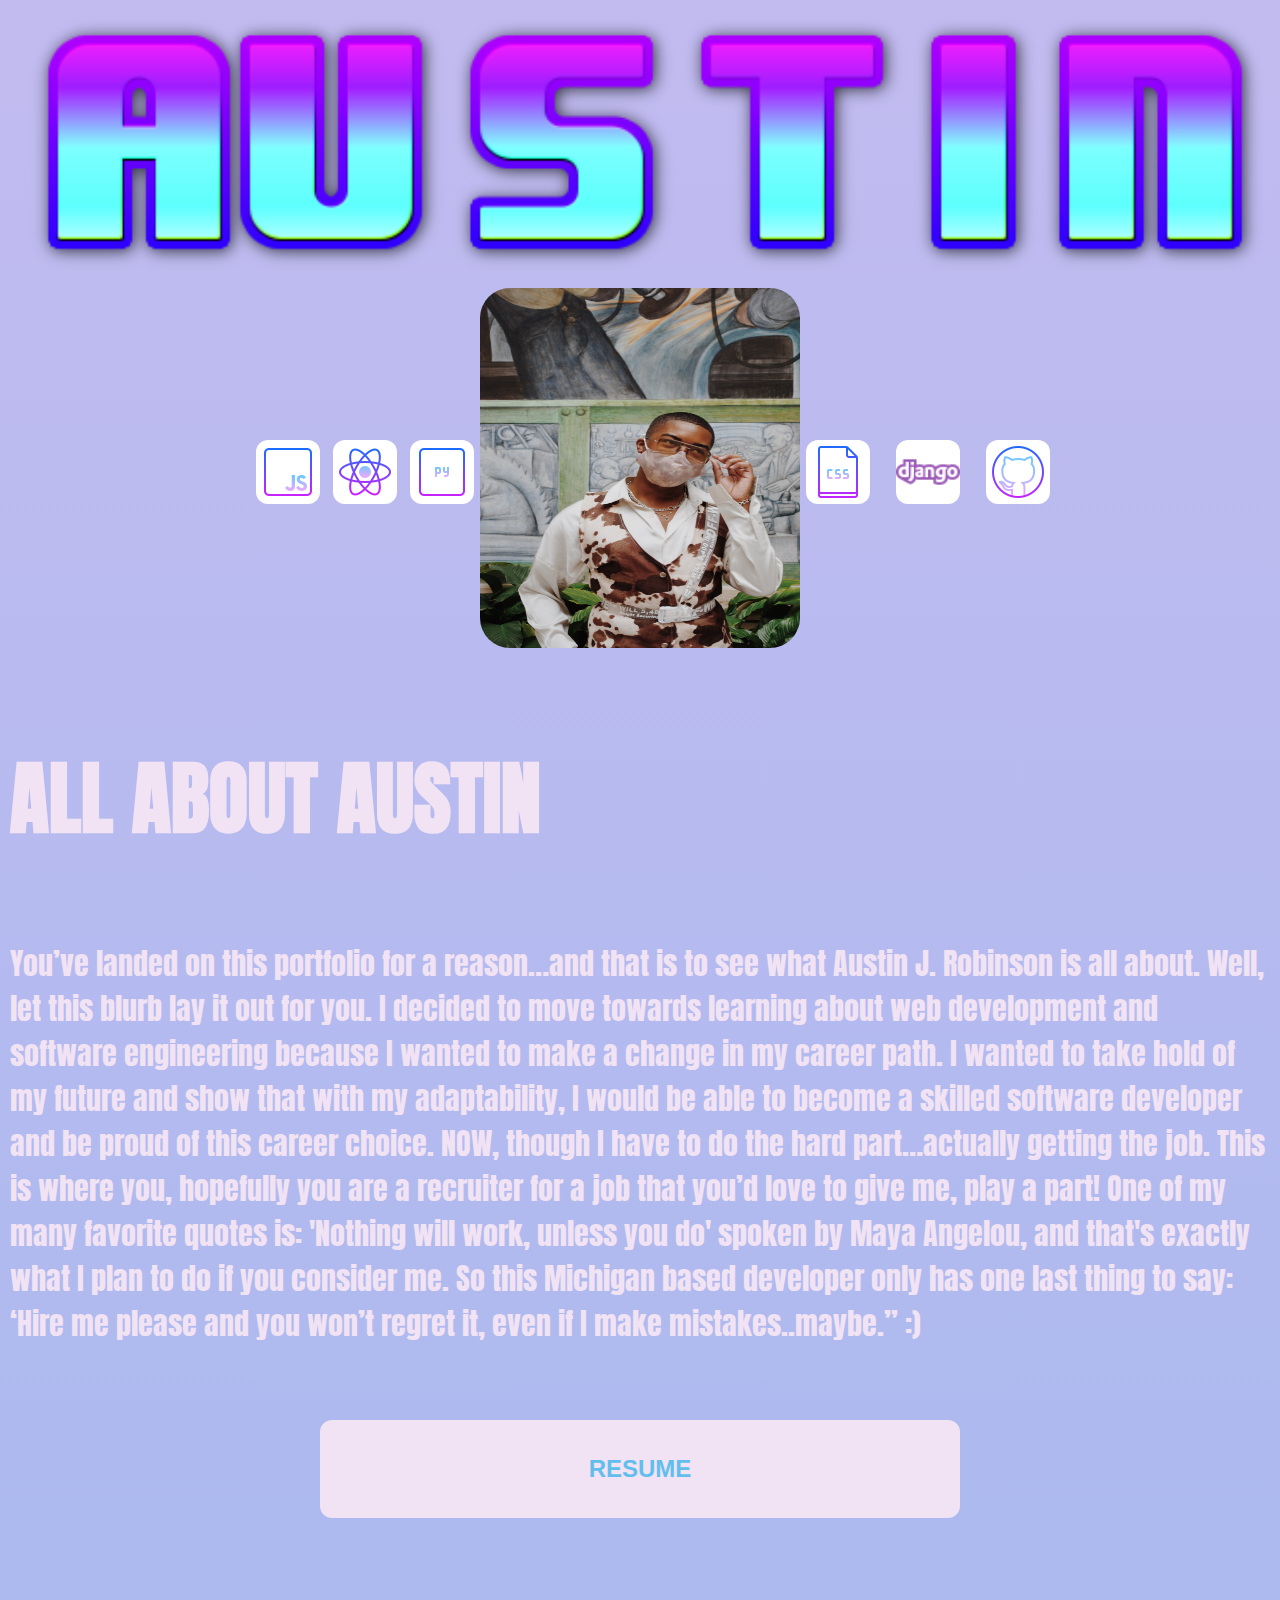
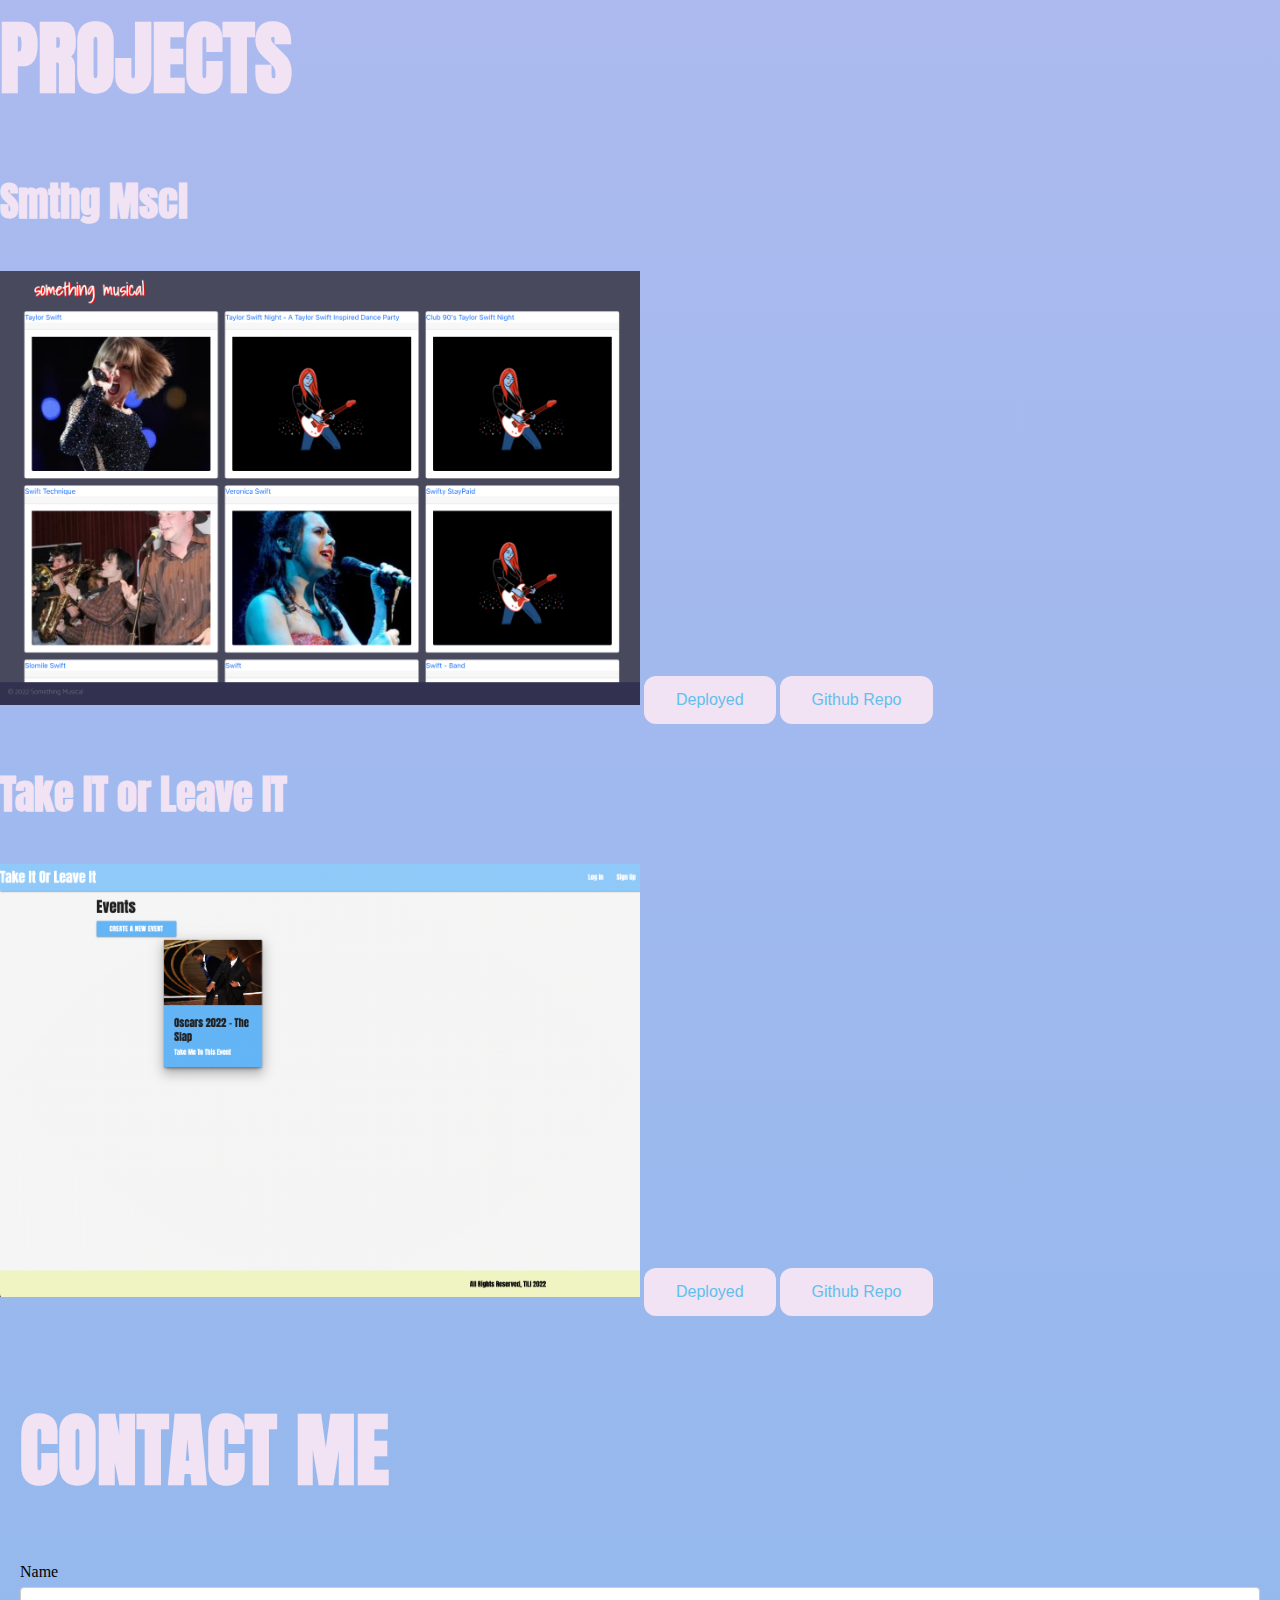
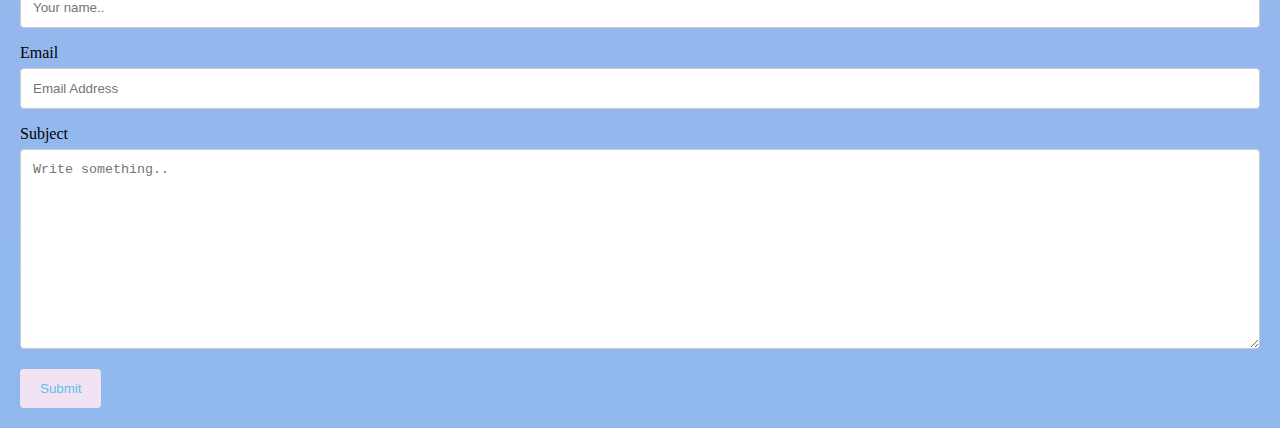
<file: index.html>
<!DOCTYPE html>
<html lang="en">
<head>
    <meta charset="UTF-8">
    <meta http-equiv="X-UA-Compatible" content="IE=edge">
    <meta name="viewport" content="width=device-width, initial-scale=1.0">
    <link rel="stylesheet" href="styles.css">
    <title>The Austin Portfolio</title>
</head>
<body>
    <div class="sky">
        <img src="images/A-letter.png"  alt="A" id="letter-a"/>
        <img src="images/U-letter.png" alt="U" id="letter-u"/>
        <img src="images/S-letter.png" alt="S" id="letter-s"/>
        <img src="images/T-letter.png" alt="T" id="letter-t"/>
        <img src="images/I-letter.png" alt="I" id="letter-i"/>
        <img src="images/N-letter.png" alt="N" id="letter-n"/>
        <img src="images/js.png" alt="js" id="javascript"/>
        <img src="images/react.png" alt="react" id="react"/>
        <img src="images/django.png" alt="django" id="django"/>
        <img src="images/css.png" alt="css" id="css"/>
        <img src="images/python.png" alt="python" id="python"/>
        <img src="images/github.png" alt="github" id="github"/>
        <img src="images/Austin.JPG" alt="austin" id="austin"/>
    </div>
    <div class="about-me">
        <h1>ALL ABOUT AUSTIN</h1>
        <p id="blurb">You’ve landed on this portfolio for a reason…and that is to see what Austin J. Robinson is all about.
        Well, let this blurb lay it out for you. I decided to move towards learning about web development and software engineering because I wanted to make a change in my career path.
         I wanted to take hold of my future and show that with my adaptability, I would be able to become a skilled software developer and be proud of this career choice. 
         NOW, though I have to do the hard part…actually getting the job. This is where you, hopefully you are a recruiter for a job that you’d love to give me, play a part! One of my many favorite quotes is: 'Nothing will work, unless you do' spoken by Maya Angelou, and that's exactly what I plan to do if you consider me. 
         So this Michigan based developer only has one last thing to say: ‘Hire me please and you won’t regret it, even if I make mistakes..maybe.” :)
        
        </p>
    </div>
    <div class="resume">
        <button id="button">
            <h2> 
                <a href="https://docs.google.com/document/d/1hhaH0Fny1gTDl4m9Zs4nRf8vsPTW-OSzbAmiTf4Ry4w/edit?usp=sharing">RESUME</a>
            </h2>
        </button>
    </div>
    <div class="projects">
        <h1>PROJECTS</h1>
        <h3>Smthg Mscl</h3>
        <img src="images/smthg-mscl.png"/>
        <button class="deployed">
            <a href="https://smthing-mscl.herokuapp.com/search">Deployed</a>
        </button>
        <button class="repo">
            <a href="https://github.com/katherine-kania/team-mack-api">Github Repo</a>
        </button>
        <h3>Take IT or Leave IT</h3>
        <img src="images/takeitorleaveit.png"/>
        <button class="deployed">
            <a href="https://takeit-or-leaveit.herokuapp.com/">Deployed</a>
        </button>
        <button class="repo">
            <a href="https://github.com/thefrostyausty/CP-TakeItOrLeaveIt">Github Repo</a>
        </button>
    </div>
    <div class="container">
        <h1>CONTACT ME</h1>
        <form action="https://formsubmit.co/austinrobinson0000@gmail.com" method="POST" />
      
          <label for="fname">Name</label>
          <input type="text" id="fname" name="firstname" placeholder="Your name..">
      
          <label for="email">Email</label>
          <input type="text" name="email" placeholder="Email Address">
      
          <label for="subject">Subject</label>
          <textarea id="subject" name="subject" placeholder="Write something.." style="height:200px"></textarea>
      
          <input type="submit" value="Submit">
      
        </form>
      </div>
    <script src="index.js"></script>
</body>
</html>
</file>
<file: styles.css>
@import url('https://fonts.googleapis.com/css2?family=Anton&display=swap');

body {
    margin: 0;
    padding: 0;
    background-image: linear-gradient(#C2BBF0, #8FB8ED);
}

.sky {
    overflow-x: hidden;
    position: relative;
    width: 100%;
    height: 80vh;
    display: flex;
    justify-content: center;
} 

.sky img {
    position: absolute;
    width: 100%;
    bottom: 0;
}

#letter-a {
    height: 40%;
    width: auto;
    bottom: 60%;
    left: 1%;
}

#letter-u {
    height: 40%;
    width: auto;
    bottom: 60%;
    left: 16%;
}

#letter-s {
    height: 40%;
    width: auto;
    bottom: 60%;
    left: 34%;
}

#letter-t {
    height: 40%;
    width: auto;
    bottom: 60%;
    margin-right: 40%;
    left: 52%;
}

#letter-i {
    height: 40%;
    width: auto;
    bottom: 60%;
    left: 70%;
}

#letter-n {
    height: 40%;
    width: auto;
    bottom: 60%;
    left: 80%;
}

#javascript {
    background-color: white;
    border-radius: 12px;
    width: 5%;
    bottom: 30%;
    left: 20%;
}

#react {
    background-color: white;
    border-radius: 12px;
    width: 5%;
    bottom: 30%;
    left: 26%;
}

#python {
    background-color: white;
    border-radius: 12px;
    width: 5%;
    bottom: 30%;
    left: 32%;
}
#css {
    background-color: white;
    border-radius: 12px;
    width: 5%;
    bottom: 30%;
    right: 32%;
}
#django {
    background-color: white;
    border-radius: 12px;
    width: 5%;
    bottom: 30%;
    right: 25%;
}
#github {
    background-color: white;
    border-radius: 12px;
    width: 5%;
    bottom: 30%;
    right: 18%;
}

.about-me {
    height: 600px;
    padding: 10px;
    display: flex;
    justify-content: center;
    flex-direction: column;
}

.quote {
    margin: 10px 50px 20px
}

h1 {
    color: #F1E3F3;
    font-family: 'Anton', sans-serif;
    font-size: 80px;
}
h3 {
    color: #F1E3F3;
    font-family: 'Anton', sans-serif;
    font-size: 40px;
}

p {
    border: #F1E3F3;
    border-radius: 2px;
}

#blurb {
    color: #F1E3F3;
    font-size: 30px;
    font-family: 'Anton', sans-serif;

}

.resume {
    display: flex;
    justify-content: center;
    flex-direction: column;
    margin: 5em 20em;
}

#button {
    background-color: #F1E3F3;
    border: none;
    border-radius: 12px;
    color: white;
    padding: 15px 32px;
    text-align: center;
    font-size: 16px;
}

a {
    color: #62BFED;
    text-decoration: none;
}

#austin {
  border-radius: 30px;
  max-width: 50%;
  max-height: 50%;
  width: 25%;
  bottom: 10%; 
}

.projects img {
    max-width: 50%;
    max-height: 50%;
}

.projects button{
    background-color: #F1E3F3;
    border: none;
    border-radius: 12px;
    color: white;
    padding: 15px 32px;
    text-align: center;
    font-size: 16px;
}

/* Style inputs with type="text", select elements and textareas */
input[type=text], select, textarea {
    width: 100%; /* Full width */
    padding: 12px; /* Some padding */ 
    border: 1px solid #ccc; /* Gray border */
    border-radius: 4px; /* Rounded borders */
    box-sizing: border-box; /* Make sure that padding and width stays in place */
    margin-top: 6px; /* Add a top margin */
    margin-bottom: 16px; /* Bottom margin */
    resize: vertical /* Allow the user to vertically resize the textarea (not horizontally) */
  }
  
  /* Style the submit button with a specific background color etc */
  input[type=submit] {
    background-color: #F1E3F3;
    color: #62BFED;
    padding: 12px 20px;
    border: none;
    border-radius: 4px;
    cursor: pointer;
  }
   
  /* Add a background color and some padding around the form */
  .container {
    border-radius: 5px;
    padding: 20px;
  }
</file>
